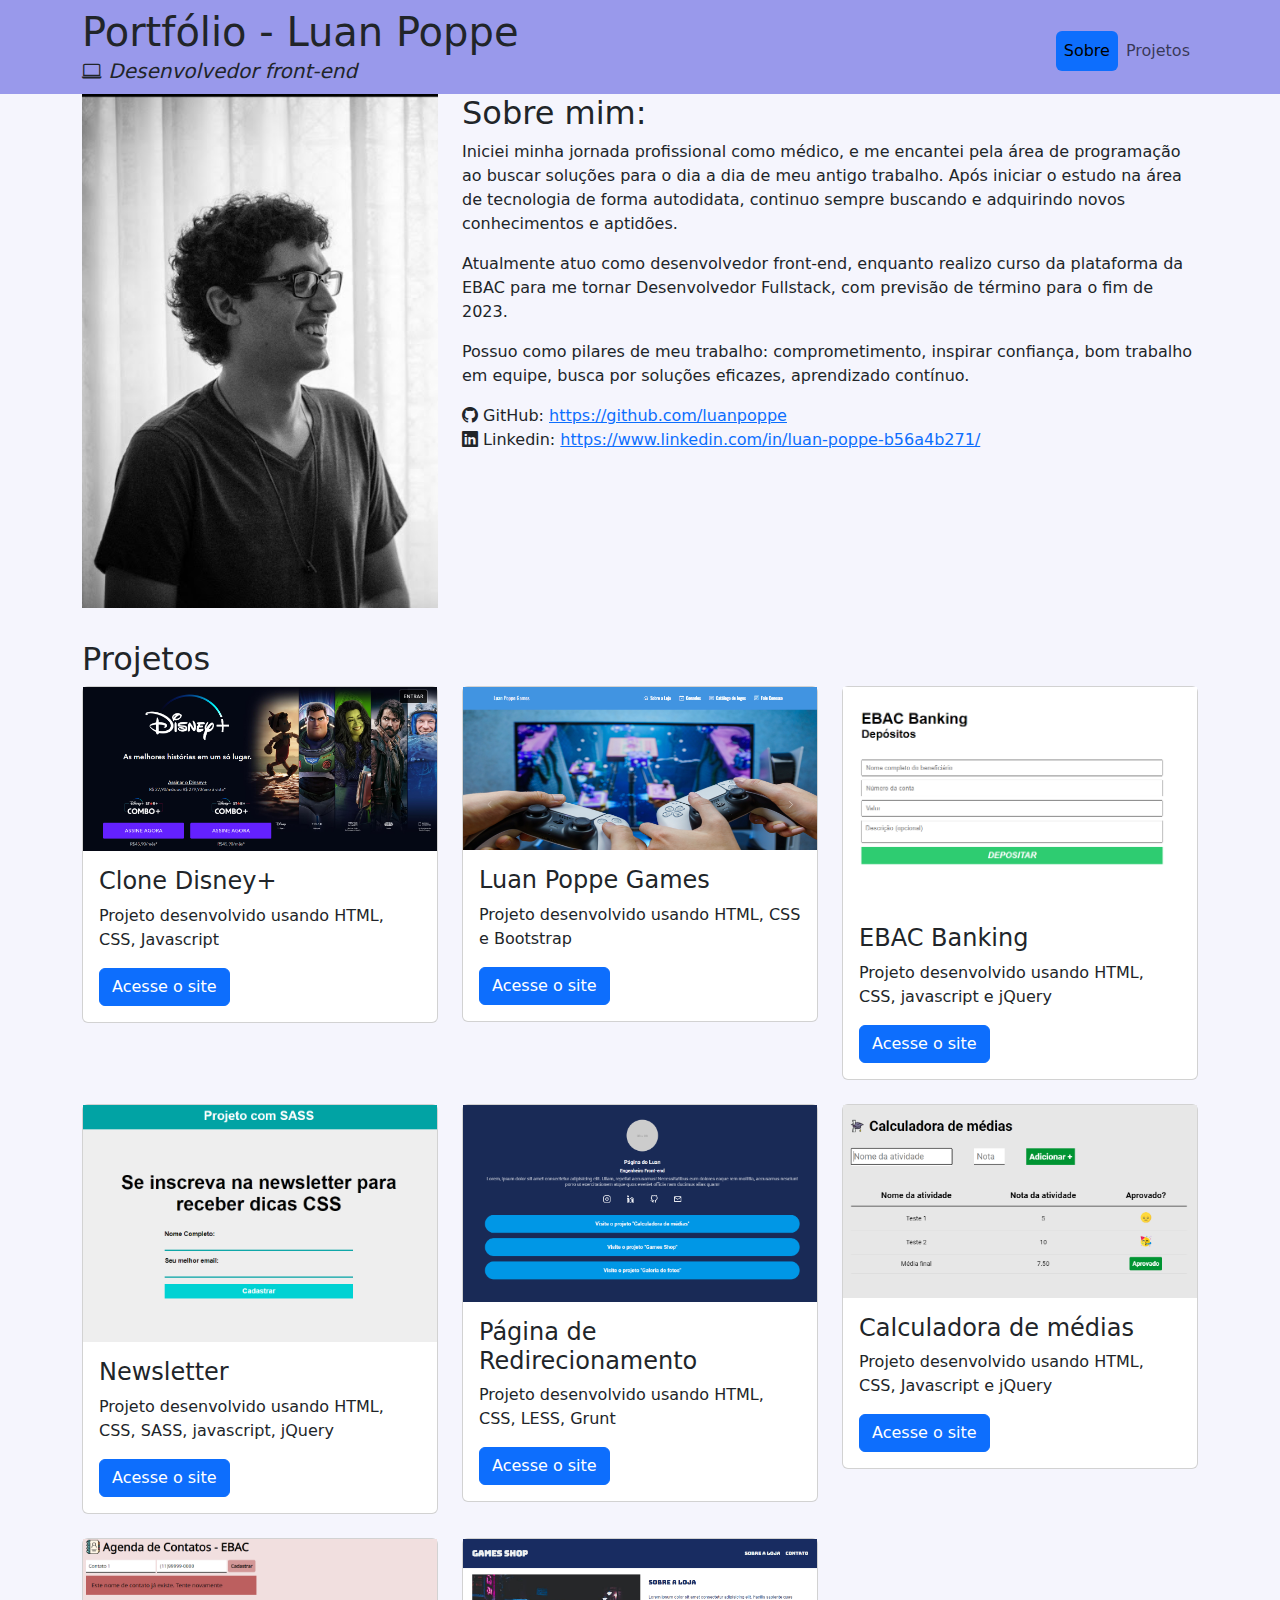
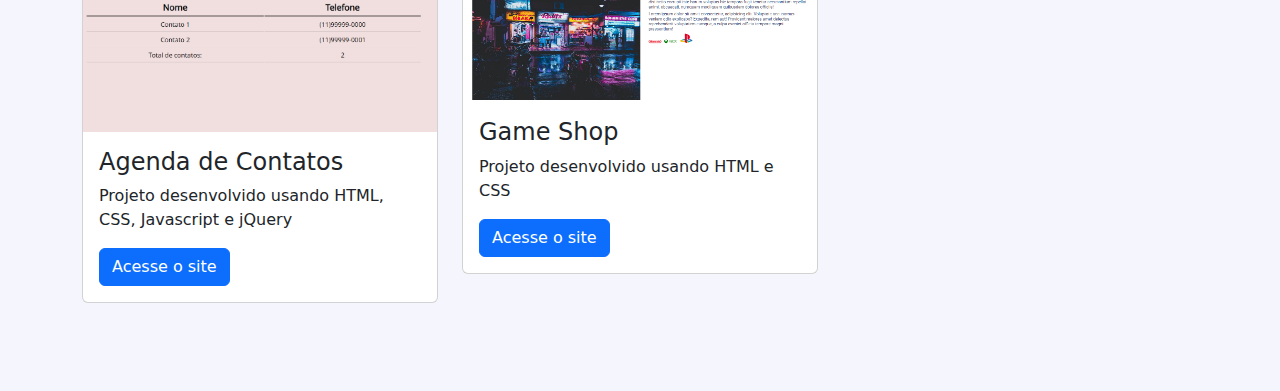
<file: Portfólio_LuanPoppe/index.html>
<!DOCTYPE html>
<html lang="pt-br">

<head>
    <meta charset="UTF-8">
    <meta http-equiv="X-UA-Compatible" content="IE=edge">
    <meta name="viewport" content="width=device-width, initial-scale=1.0">
    <title>Portfólio - Luan Poppe</title>
    <link rel="stylesheet" href="https://cdn.jsdelivr.net/npm/bootstrap@5.3.0-alpha3/dist/css/bootstrap.min.css">
    <link rel="stylesheet" href="https://cdn.jsdelivr.net/npm/bootstrap-icons@1.10.5/font/bootstrap-icons.css">
    <link rel="stylesheet" href="main.css">
</head>

<body>
    <header id="cabecalho" class="sticky-top"> <!-- Cabeçalho --> 
        <div class="navbar navbar-expand-lg pb-0">
            <div class="container">
                <div class="d-block">
                    <h1>Portfólio - Luan Poppe</h1>
                    <p class="fw-medium fst-italic fs-5">
                        <i class="bi bi-laptop"></i>
                        Desenvolvedor front-end
                    </p>
                </div>
                <button type="button" class="navbar-toggler" data-bs-toggle="collapse" data-bs-target="#menu">
                    <span class="navbar-toggler-icon"></span>
                </button>
                <nav class="collapse navbar-collapse justify-content-end" id="menu">
                    <ul class="nav navbar-nav nav-pills">
                        <li class="nav-item">
                            <a class="nav-link active" href="#sobre">Sobre</a>
                        </li>
                        <li class="nav-item">
                            <a class="nav-link active" href="#projetos">Projetos</a>
                        </li>
                    </ul>
                </nav>
            </div>
        </div>
    </header>

    <div data-bs-spy="scroll" data-bs-target="#cabecalho" class="container">
        <section id="sobre" class="row"> <!-- Seção Sobre Mim -->
            <img id="foto_Luan" class="col col-4" src="./_images/Screenshot_20190806-165445_Photos.jpg" alt="Foto Luan">
            <div class="col col-8"> 
                <h2>Sobre mim: </h2>
                <p>
                    Iniciei minha jornada profissional como médico, e me encantei pela área de programação ao buscar soluções para o dia
                    a dia de meu antigo trabalho. Após iniciar o estudo na área de tecnologia de forma autodidata, continuo sempre
                    buscando e adquirindo novos conhecimentos e aptidões.
                </p>
                <p>
                    Atualmente atuo como desenvolvedor front-end, enquanto realizo curso da plataforma da EBAC para me tornar
                    Desenvolvedor Fullstack, com previsão de término para o fim de 2023.
                </p>
                <p>
                    Possuo como pilares de meu trabalho: comprometimento, inspirar confiança, bom trabalho em equipe, busca por soluções
                    eficazes, aprendizado contínuo.
                </p>
                <p>
                    <i class="bi bi-github"></i>
                    GitHub: <a target="_blank" href="https://github.com/luanpoppe">https://github.com/luanpoppe</a>
                    <br>
                    <i class="bi bi-linkedin"></i>
                    Linkedin: <a target="_blank" href="https://www.linkedin.com/in/luan-poppe-b56a4b271/">https://www.linkedin.com/in/luan-poppe-b56a4b271/</a>
                </p>
            </div>
        </section>
        
        <section id="projetos" class="row"> <!--Seção de Cards--> 
            <div class="container">
                <h2>Projetos</h2>
                <div class="row"> 
                    <div class="col-lg-4 col-sm-6 col-md-6"> <!--Card inteiro--> 
                        <div class="card">
                            <a href="https://clone-disney-plus-iota.vercel.app/" target="_blank">
                                <img src="./_images/Disney_Plus_Clone.png" alt="" class="w-100">
                            </a>
                            <div class="card-body">
                                <h4 class="card-title">Clone Disney+</h4>
                                <!-- <h5 class="card-subtitle">Subtítulo do card</h5> -->
                                <p class="card-text">
                                    Projeto desenvolvido usando HTML, CSS, Javascript
                                </p>
                                <a href="https://clone-disney-plus-iota.vercel.app/" target="_blank" class="btn btn-primary">Acesse o site</a>
                            </div>
                        </div>
                    </div>
                    <div class="col-lg-4 col-sm-6 col-md-6"> <!--Card inteiro--> 
                        <div class="card">
                            <a href="./Luan Poppe Games/index.html" target="_blank">
                                <img src="./_images/Loja Games.png" alt="" class="w-100">
                            </a>
                            <div class="card-body">
                                <h4 class="card-title">Luan Poppe Games</h4>
                                <!-- <h5 class="card-subtitle">Subtítulo do card</h5> -->
                                <p class="card-text">
                                    Projeto desenvolvido usando HTML, CSS e Bootstrap
                                </p>
                                <a href="./Luan Poppe Games/index.html" target="_blank" class="btn btn-primary">Acesse o site</a>
                            </div>
                        </div>
                    </div>
                    <div class="col-lg-4 col-sm-6 col-md-6"> <!--Card inteiro--> 
                        <div class="card">
                            <a href="./EBAC Banking/index.html" target="_blank">
                                <img src="./_images/EBAC Banking.png" alt="" class="w-100">
                            </a>
                            <div class="card-body">
                                <h4 class="card-title">EBAC Banking</h4>
                                <!-- <h5 class="card-subtitle">Subtítulo do card</h5> -->
                                <p class="card-text">
                                    Projeto desenvolvido usando HTML, CSS, javascript e jQuery
                                </p>
                                <a href="./EBAC Banking/index.html" target="_blank" class="btn btn-primary">Acesse o site</a>
                            </div>
                        </div>
                    </div>
                    <div class="col-lg-4 col-sm-6 col-md-6"> <!--Card inteiro--> 
                        <div class="card">
                            <a href="./Newsletter/index.html" target="_blank">
                                <img src="./_images/Newsletter.png" alt="" class="w-100">
                            </a>
                            <div class="card-body">
                                <h4 class="card-title">Newsletter</h4>
                                <!-- <h5 class="card-subtitle">Subtítulo do card</h5> -->
                                <p class="card-text">
                                    Projeto desenvolvido usando HTML, CSS, SASS, javascript, jQuery
                                </p>
                                <a href="./Newsletter/index.html" target="_blank" class="btn btn-primary">Acesse o site</a>
                            </div>
                        </div>
                    </div>
                    <div class="col-lg-4 col-sm-6 col-md-6"> <!--Card inteiro--> 
                        <div class="card">
                            <a href="./Página Redirecionamento/index.html" target="_blank">
                                <img src="./_images/Página Redirecionamento.png" alt="" class="w-100">
                            </a>
                            <div class="card-body">
                                <h4 class="card-title">Página de Redirecionamento</h4>
                                <!-- <h5 class="card-subtitle">Subtítulo do card</h5> -->
                                <p class="card-text">
                                    Projeto desenvolvido usando HTML, CSS, LESS, Grunt
                                </p>
                                <a href="Página Redirecionamento/index.htmltarget="_blank" class="btn btn-primary">Acesse o site</a>
                            </div>
                        </div>
                    </div>
                    <div class="col-lg-4 col-sm-6 col-md-6"> <!--Card inteiro--> 
                        <div class="card">
                            <a href="./Calculadora de Médias/index.html" target="_blank">
                                <img src="./_images/Calculadora de médias.png" alt="" class="w-100">
                            </a>
                            <div class="card-body">
                                <h4 class="card-title">Calculadora de médias</h4>
                                <!-- <h5 class="card-subtitle">Subtítulo do card</h5> -->
                                <p class="card-text">
                                    Projeto desenvolvido usando HTML, CSS, Javascript e jQuery
                                </p>
                                <a href="./Calculadora de Médias/index.html" target="_blank" class="btn btn-primary">Acesse o site</a>
                            </div>
                        </div>
                    </div>
                    <div class="col-lg-4 col-sm-6 col-md-6"> <!--Card inteiro--> 
                        <div class="card">
                            <a href="./Agenda de Contatos/index.html" target="_blank">
                                <img src="./_images/Agenda de Contatos.png" alt="" class="w-100">
                            </a>
                            <div class="card-body">
                                <h4 class="card-title">Agenda de Contatos</h4>
                                <!-- <h5 class="card-subtitle">Subtítulo do card</h5> -->
                                <p class="card-text">
                                    Projeto desenvolvido usando HTML, CSS, Javascript e jQuery
                                </p>
                                <a href="./Agenda de Contatos/index.html" target="_blank" class="btn btn-primary">Acesse o site</a>
                            </div>
                        </div>
                    </div>
                    <div class="col-lg-4 col-sm-6 col-md-6"> <!--Card inteiro--> 
                        <div class="card">
                            <a href="./Game Shop/index.html" target="_blank">
                                <img src="./_images/Game Shop.png" alt="" class="w-100">
                            </a>
                            <div class="card-body">
                                <h4 class="card-title">Game Shop</h4>
                                <!-- <h5 class="card-subtitle">Subtítulo do card</h5> -->
                                <p class="card-text">
                                    Projeto desenvolvido usando HTML e CSS
                                </p>
                                <a href="./Game Shop/index.html" target="_blank" class="btn btn-primary">Acesse o site</a>
                            </div>
                        </div>
                    </div> 
                </div>
            </div>
        </section>
    </div>

    <script src="https://cdn.jsdelivr.net/npm/bootstrap@5.3.0-alpha3/dist/js/bootstrap.bundle.min.js"></script>
</body>

</html>
</file>
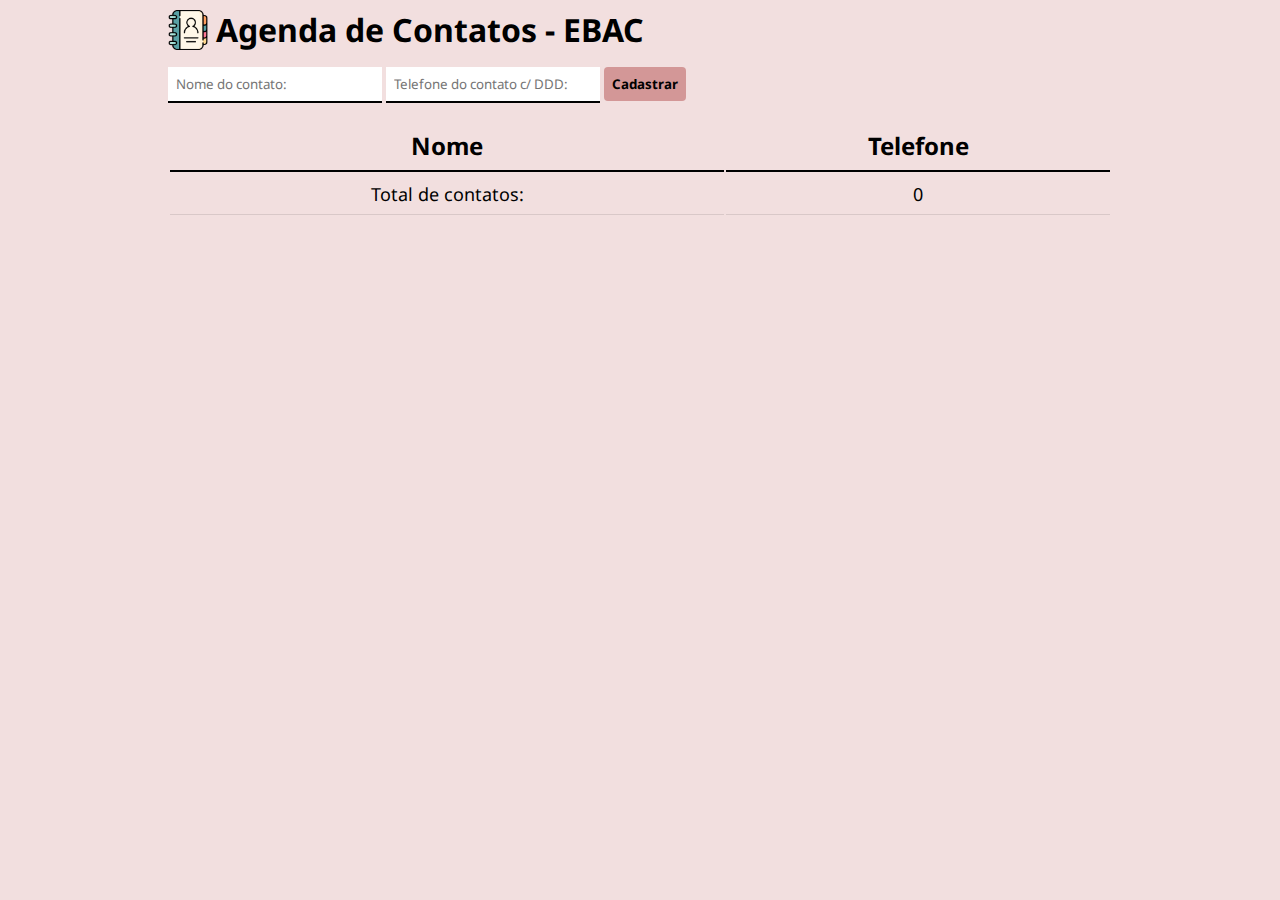
<file: Portfólio_LuanPoppe/Agenda de Contatos/index.html>
<!DOCTYPE html>
<html lang="pt-br">
<head>
    <meta charset="UTF-8">
    <meta http-equiv="X-UA-Compatible" content="IE=edge">
    <meta name="viewport" content="width=device-width, initial-scale=1.0">
    <title>Agenda de Contatos - EBAC</title>
    <link rel="stylesheet" href="./main.css">
    <link rel="preconnect" href="https://fonts.googleapis.com">
    <link rel="preconnect" href="https://fonts.gstatic.com" crossorigin>
    <link href="https://fonts.googleapis.com/css2?family=Bungee&family=Noto+Sans&family=Roboto&display=swap" rel="stylesheet">
</head>
<body>
    <div class="container">
        <header id="header">
            <img src="./images/Logo_Contatos.png" alt="Logo com imagem de uma agenda de contatos">
            <h1>Agenda de Contatos - EBAC</h1>
        </header>
        <form id="form">
            <input required type="text" placeholder="Nome do contato:">
            <input required type="tel" placeholder="Telefone do contato c/ DDD:">
            <button type="submit">Cadastrar</button>
        </form>
        <p id="mensagem_erro"></p>
        <div class="tabela">
            <table id="table">
                <thead>
                    <tr>
                        <th>Nome</th>
                        <th>Telefone</th>
                    </tr>
                </thead>
                <tbody>
                </tbody>
                <tfoot>
                    <tr>
                        <td>Total de contatos:</td>
                        <td id="numero_total_contatos"></td>
                    </tr>
                </tfoot>
            </table>
        </div>
    </div>
    <script src="main.js"></script>
</body>
</html>
</file>
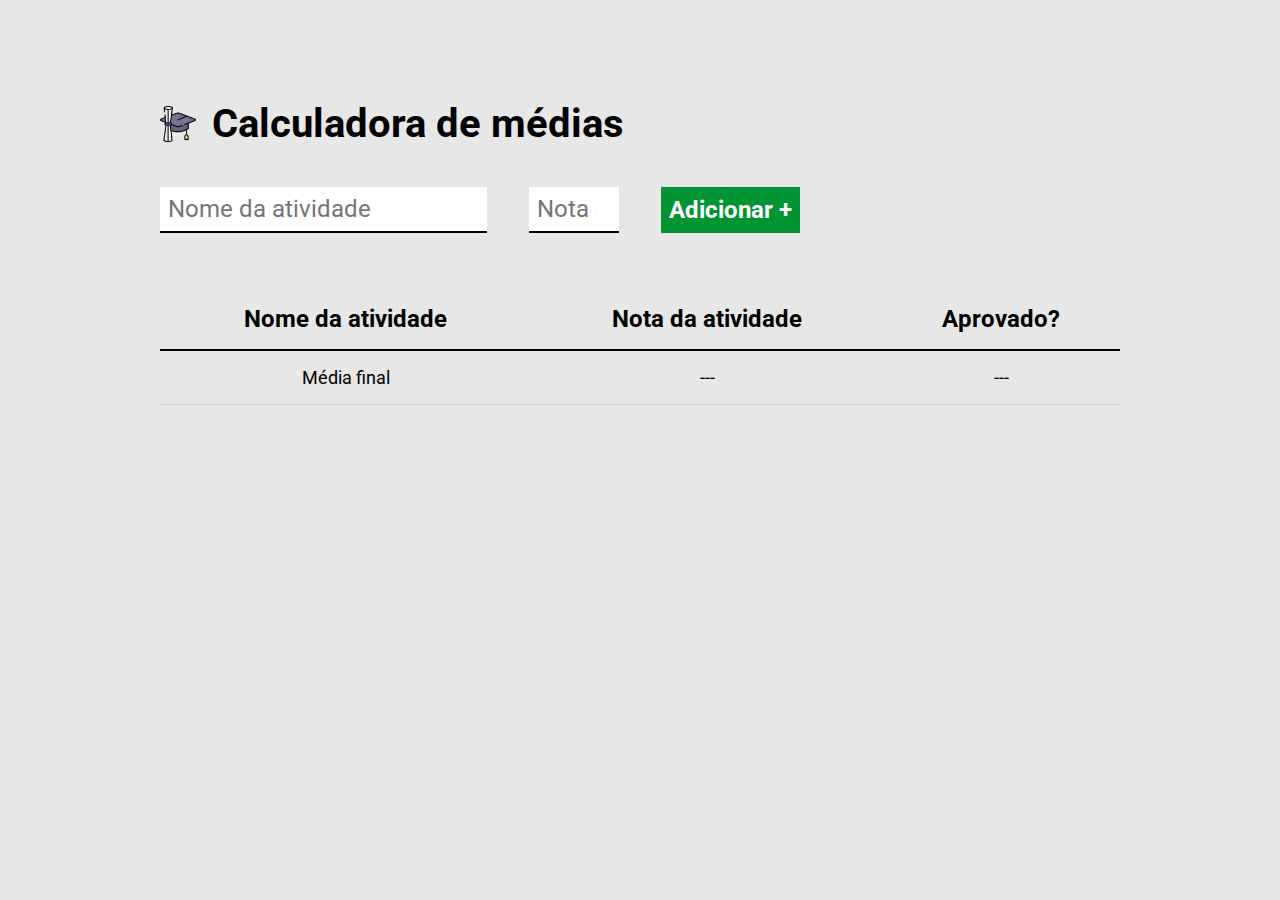
<file: Portfólio_LuanPoppe/Calculadora de Médias/index.html>
<!DOCTYPE html>
<html lang="pt-br">
<head>
    <meta charset="UTF-8">
    <meta http-equiv="X-UA-Compatible" content="IE=edge">
    <meta name="viewport" content="width=device-width, initial-scale=1.0">
    <title>Calculadora de médias</title>
    <link rel="preconnect" href="https://fonts.googleapis.com">
    <link rel="preconnect" href="https://fonts.gstatic.com" crossorigin>
    <link href="https://fonts.googleapis.com/css2?family=Roboto:wght@400;700&display=swap" rel="stylesheet">
    <link rel="stylesheet" href="./main.css">
</head>
<body>
    <div class="container">
        <header>
            <img src="./images/logo.png" alt="Capelo e Diploma">
            <h1>Calculadora de médias</h1>
        </header>
        <form id="form_atividade">
            <input type="text" id="nome_atividade"required placeholder="Nome da atividade">
            <input type="number" id="nota_atividade" required placeholder="Nota da atividade" min="0" max="10">
            <button type="submit">Adicionar +</button>
        </form>
        <table cellspacing="0">
            <thead>
                <tr>
                    <th>Nome da atividade</th>
                    <th>Nota da atividade</th>
                    <th>Aprovado?</th>
                </tr>
            </thead>
            <tbody>
            </tbody>
            <tfoot>
                <tr>
                    <td>Média final</td>
                    <td id="media_final_valor">---</td>
                    <td id="media_final_resultado">---</td>
                </tr>
            </tfoot>
        </table>
    </div>
    <script src="./main.js"></script>
</body>
</html>
</file>
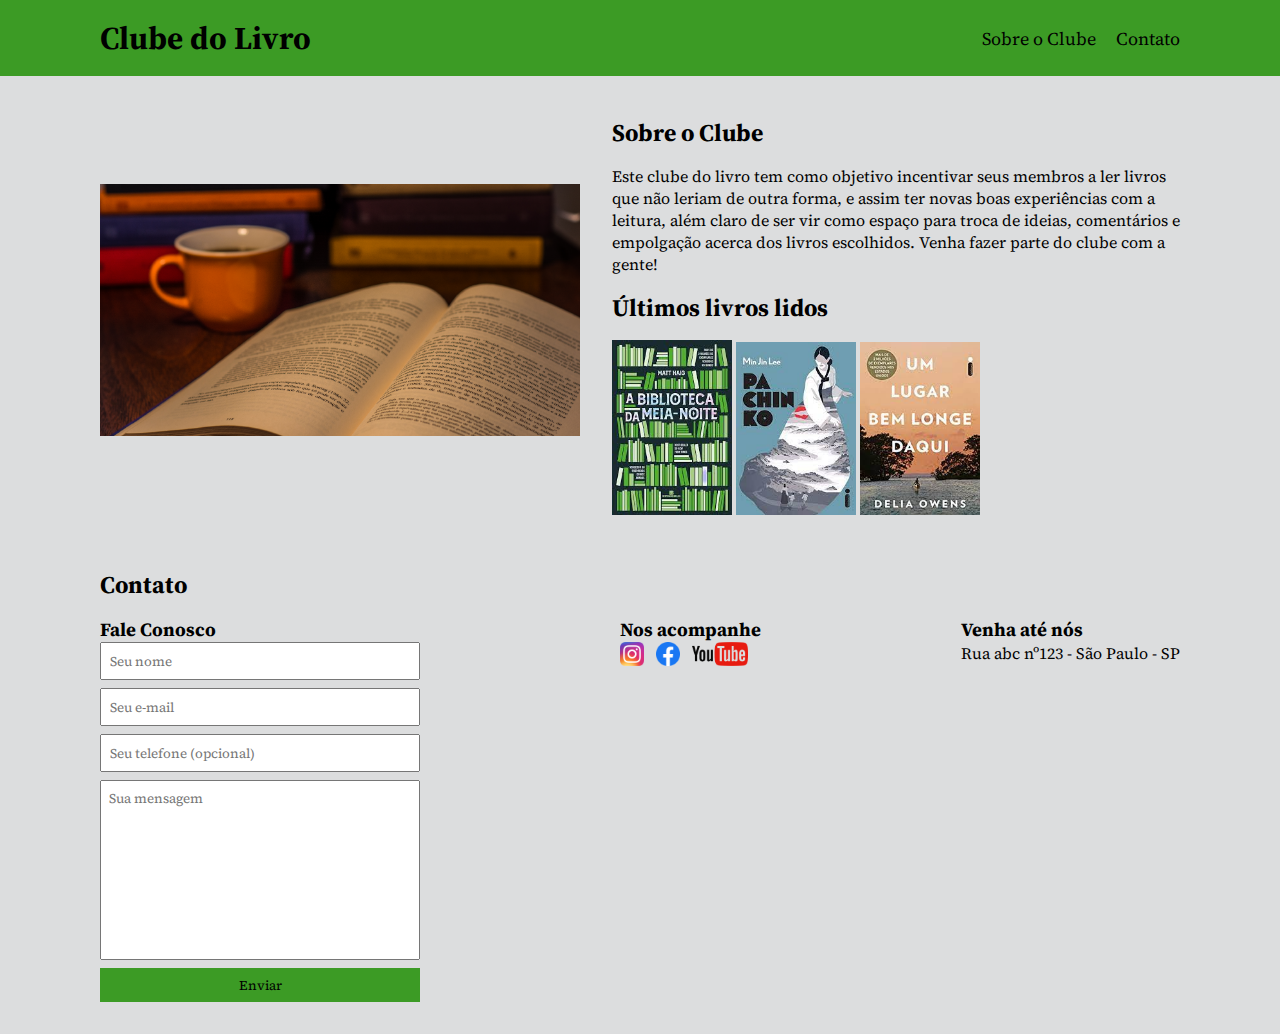
<file: Portfólio_LuanPoppe/Clube do Livro/index.html>
<!DOCTYPE html>
<html lang="pt-br">
<head>
    <meta charset="UTF-8">
    <meta http-equiv="X-UA-Compatible" content="IE=edge">
    <meta name="viewport" content="width=device-width, initial-scale=1.0">
    <title>Clube do Livro</title>
    <link rel="stylesheet" href="./main.css">
    <link rel="preconnect" href="https://fonts.googleapis.com">
    <link rel="preconnect" href="https://fonts.gstatic.com" crossorigin>
    <link href="https://fonts.googleapis.com/css2?family=Source+Serif+Pro:wght@300&display=swap" rel="stylesheet">
</head>
<body>
    <header>
        <div class="container">
            <h1>Clube do Livro</h1>
            <nav>
                <ul>
                    <li>
                        <a href="#about">Sobre o Clube</a>
                    </li>
                    <li>
                        <a href="#contact">Contato</a>
                    </li>
                </ul>
            </nav>
        </div>
    </header>
    
    <section id="about">
        <div class="container">
            <img class="livros_início" src="./Imagens/Livros_01.png" alt="Foto com Livros">
            <div>
                <h2>Sobre o Clube</h2>
                <p>
                    Este clube do livro tem como objetivo incentivar
                    seus membros a ler livros que não leriam de outra forma, 
                    e assim ter novas boas experiências com a leitura, 
                    além claro de ser vir como espaço para troca de ideias, 
                    comentários e empolgação acerca dos livros escolhidos.
                    Venha fazer parte do clube com a gente!
                </p>
                <h2>Últimos livros lidos</h2>
                <div class="img_livros">
                    <img src="./Imagens/Biblioteca da Meia-Noite.jpg" alt="Capa livro 1">
                    <img src="./Imagens/Pachinko.jpg" alt="Capa livro 2">
                    <img src="./Imagens/Um lugar bem longe daqui.jpg" alt="Capa livro 3">
                </div>
            </div>
        </div>
    </section>
    
    <section id="contact">
        <div class="container">
            <h2>Contato</h2>
            <div class="contact_methods">
                <div>
                    <h3>Fale Conosco</h3>
                    <form>
                        <input type="text" placeholder="Seu nome" required>
                        <input type="email" placeholder="Seu e-mail" required>
                        <input type="tel" placeholder="Seu telefone (opcional)">
                        <textarea placeholder="Sua mensagem" required></textarea>
                        <button type="submit">Enviar</button>
                    </form>
                </div>
    
                <div>
                    <h3>Nos acompanhe</h3>
                    <ul class="social_links">
                        <li>
                            <a href="#" title="Siga-nos no Instagram">
                                <img src="./Imagens/instagram.png" alt="Logo do Instagram">
                            </a>
                        </li>
                        <li>
                            <a href="#" title="Siga-nos no Facebook">
                                <img src="./Imagens/facebook.png" alt="Logo do Facebook">
                            </a>
                        </li>
                        <li>
                            <a href="#" title="Visite nosso canal no youtube">
                                <img src="./Imagens/youtube.png" alt="Logo do Youtube">
                            </a>
                        </li>
                    </ul>
                </div>
    
                <div>
                    <h3>Venha até nós</h3>
                    <p>
                        Rua abc nº123 - São Paulo - SP
                    </p>
                </div>
            </div>
        </div>
    </section>
</body>
</html>
</file>
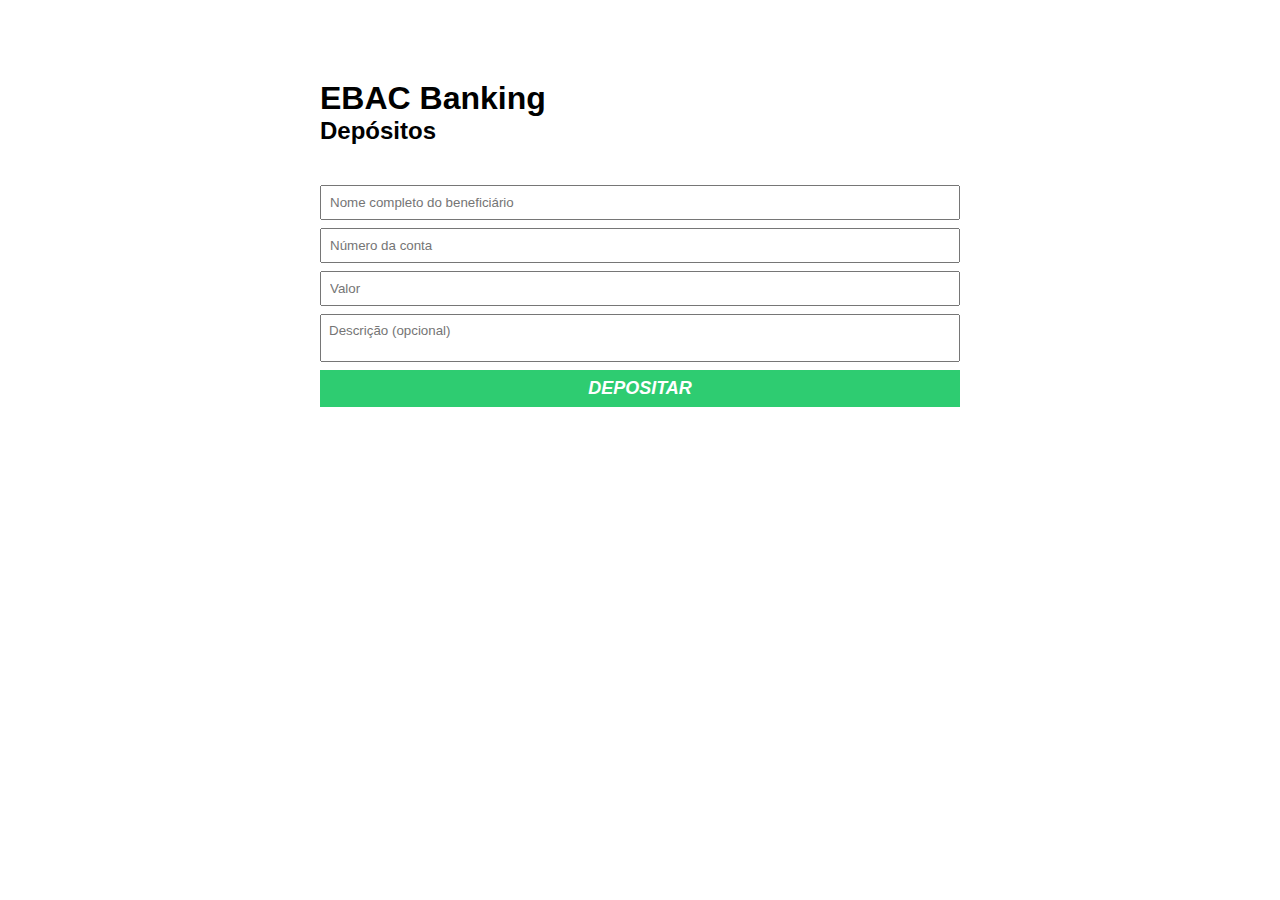
<file: Portfólio_LuanPoppe/EBAC Banking/index.html>
<!DOCTYPE html>
<html lang="pt-BR">
<head>
    <meta charset="UTF-8">
    <meta http-equiv="X-UA-Compatible" content="IE=edge">
    <meta name="viewport" content="width=device-width, initial-scale=1.0">
    <title>HTML com JS</title>
    <link rel="stylesheet" href="./main.css" />
</head>
<body>
    <div class="container">
        <h1>EBAC Banking</h1>
        <h2>Depósitos</h2>
        <form id="form_deposito">
            <input type="text" id="nome_beneficiário" required placeholder="Nome completo do beneficiário" />
            <p class="error_message">O nome precisa estar completo</p>
            <input type="number" id="numero_conta" required placeholder="Número da conta" />
            <input type="number" id="valor_deposito" required placeholder="Valor" />
            <textarea placeholder="Descrição (opcional)" id="descriçao"></textarea>
            <button id="btn_depositar" type="submit">Depositar</button>
        </form>
        <p class="mensagem_sucesso">
            
        </p>
    </div>
    <script src="main.js"></script>
</body>
</html>
</file>
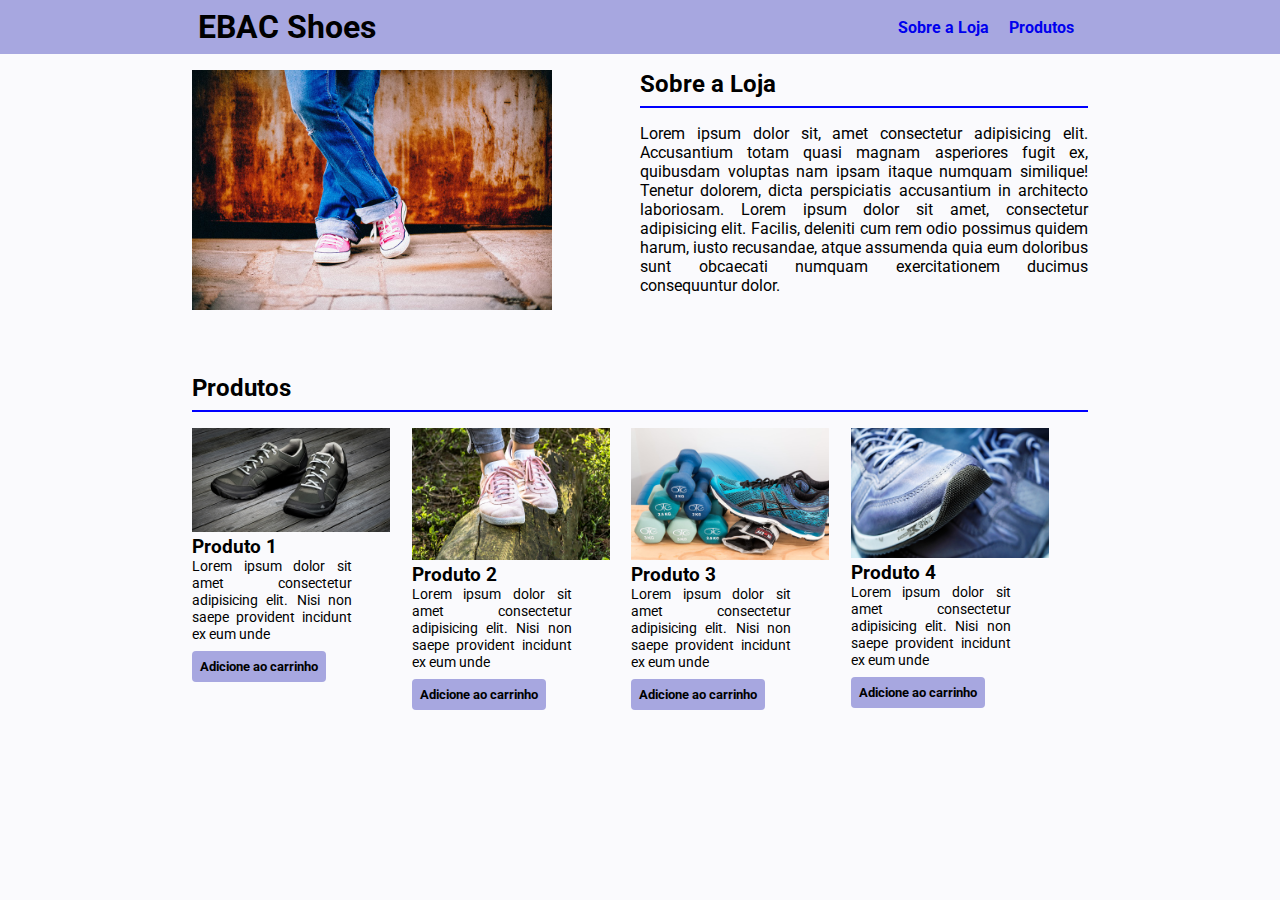
<file: Portfólio_LuanPoppe/Ebac Shoes/index.html>
<!DOCTYPE html>
<html lang="pt-br">
<head>
    <meta charset="UTF-8">
    <meta http-equiv="X-UA-Compatible" content="IE=edge">
    <meta name="viewport" content="width=device-width, initial-scale=1.0">
    <title>EBAC Shoes</title>
    <link rel="preconnect" href="https://fonts.googleapis.com">
    <link rel="preconnect" href="https://fonts.gstatic.com" crossorigin>
    <link href="https://fonts.googleapis.com/css2?family=Roboto:wght@400;700&display=swap" rel="stylesheet">
    <link rel="stylesheet" href="main.css">
</head>
<body>
    <header>
        <div class="conteudo_header">
            <h1>EBAC Shoes</h1>
            <div class="menu">
                <a href="#sobre_a_loja">Sobre a Loja</a>
                <a href="#produtos">Produtos</a>
            </div>
        </div>
    </header>
    <div id="sobre_a_loja">
        <img src="./images/Sobre_a_loja.jpg" alt="Logo da loja">
        <div class="texto_sobre_a_loja">
            <h2>Sobre a Loja</h2>
            <p>
                Lorem ipsum dolor sit, amet consectetur adipisicing elit. Accusantium totam quasi magnam asperiores fugit ex, quibusdam voluptas nam ipsam itaque numquam similique! Tenetur dolorem, dicta perspiciatis accusantium in architecto laboriosam.
                Lorem ipsum dolor sit amet, consectetur adipisicing elit. Facilis, deleniti cum rem odio possimus quidem harum, iusto recusandae, atque assumenda quia eum doloribus sunt obcaecati numquam exercitationem ducimus consequuntur dolor.
            </p>
        </div>
    </div>
    <div id="produtos">
        <h2>Produtos</h2>
        <div class="todos_produtos">
            <article class="classe_produtos">
                <img src="./images/Produto_1.jpg" alt="Produto 1">
                <h3>Produto 1</h3>
                <p>Lorem ipsum dolor sit amet consectetur adipisicing elit. Nisi non saepe provident incidunt ex eum unde</p>
                <button>Adicione ao carrinho</button>
            </article>
            <article class="classe_produtos">
                <img src="./images/Produto_2.jpg" alt="Produto 2">
                <h3>Produto 2</h3>
                <p>Lorem ipsum dolor sit amet consectetur adipisicing elit. Nisi non saepe provident incidunt ex eum unde</p>
                <button>Adicione ao carrinho</button>
            </article>
            <article class="classe_produtos">
                <img src="./images/Produto_3.jpg" alt="Produto 3">
                <h3>Produto 3</h3>
                <p>Lorem ipsum dolor sit amet consectetur adipisicing elit. Nisi non saepe provident incidunt ex eum unde</p>
                <button>Adicione ao carrinho</button>
            </article>
            <article class="classe_produtos">
                <img src="./images/Produto_4.jpg" alt="Produto 4">
                <h3>Produto 4</h3>
                <p>Lorem ipsum dolor sit amet consectetur adipisicing elit. Nisi non saepe provident incidunt ex eum unde</p>
                <button>Adicione ao carrinho</button>
            </article>
        </div>
    </div>
</body>
</html>
</file>
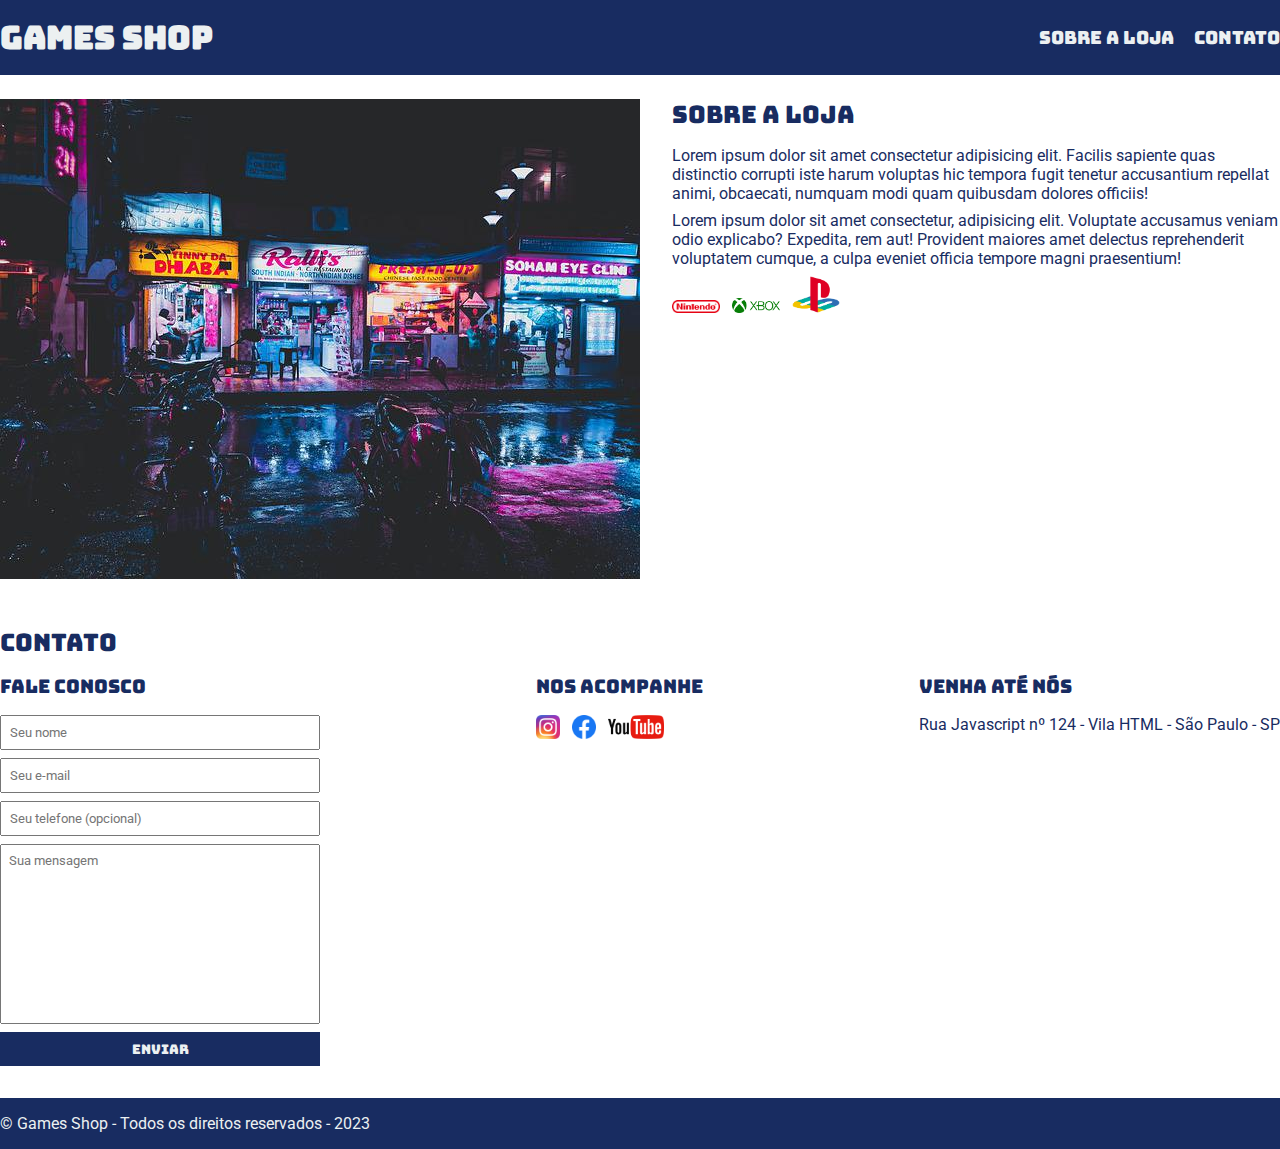
<file: Portfólio_LuanPoppe/Game Shop/index.html>
<!DOCTYPE html>
<html lang="pt-br">
<head>
    <meta charset="UTF-8">
    <meta http-equiv="X-UA-Compatible" content="IE=edge">
    <meta name="viewport" content="width=device-width, initial-scale=1.0">
    <title>Document</title>
    <link rel="stylesheet" href="./main.css">
    <link rel="preconnect" href="https://fonts.googleapis.com">
    <link rel="preconnect" href="https://fonts.gstatic.com" crossorigin>
    <link href="https://fonts.googleapis.com/css2?family=Bungee&family=Roboto&display=swap" rel="stylesheet">
</head>
<body>
    <header>
        <div class="container">
            <h1>Games Shop</h1>
            <nav>
                <ul>
                    <li>
                        <a href="#about">Sobre a Loja</a>
                    </li>
                    <li>
                        <a href="#contact">Contato</a>
                    </li>
                </ul>
            </nav>
        </div>
    </header>
    <section>
        <div class="container" id="about">
            <img class="store_front" src="./images/loja.jpg" alt="Fachada da loja Games Shop">
            <div>
                <h2>Sobre a Loja</h2>
                <p>Lorem ipsum dolor sit amet consectetur adipisicing elit. Facilis sapiente quas distinctio corrupti iste harum voluptas hic tempora fugit tenetur accusantium repellat animi, obcaecati, numquam modi quam quibusdam dolores officiis!</p>
                <p>Lorem ipsum dolor sit amet consectetur, adipisicing elit. Voluptate accusamus veniam odio explicabo? Expedita, rem aut! Provident maiores amet delectus reprehenderit voluptatem cumque, a culpa eveniet officia tempore magni praesentium!</p>
                <ul class="brands_list">
                    <li><img src="./images/nintendo.png" alt="Nintendo"></li>
                    <li><img src="./images/xbox.png" alt="Xbox"></li>
                    <li><img src="./images/playstation.png" alt="Playstation"></li>
                </ul>
            </div>
        </div>
    </section>
    <section id="contact">
        <div class="container">
            <h2>Contato</h2>
            <div class="contact_methods">
                <div>
                    <h3>Fale Conosco</h3>
                    <form>
                        <input type="text" placeholder="Seu nome" required>
                        <input type="email" placeholder="Seu e-mail" required>
                        <input type="tel" placeholder="Seu telefone (opcional)">
                        <textarea placeholder="Sua mensagem" required></textarea>
                        <button type="submit">Enviar</button>
                    </form>
                </div>
                <div>
                    <h3>Nos acompanhe</h3>
                    <ul class="social_links">
                        <li>
                            <a href="#" title="Siga-nos no Instagram">
                                <img src="./images/instagram.png" alt="Logo do Instagram">
                            </a>
                        </li>
                        <li>
                            <a href="#" title="Siga-nos no Facebook">
                                <img src="./images/facebook.png" alt="Logo do Facebook">
                            </a>
                        </li>
                        <li>
                            <a href="#" title="Visite nosso canal no youtube">
                                <img src="./images/youtube.png" alt="Logo do Youtube">
                            </a>
                        </li>
                    </ul>
                </div>
                <div>
                    <h3>Venha até nós</h3>
                    <p>
                        Rua Javascript nº 124 - Vila HTML - São Paulo - SP
                    </p>
                </div>
            </div>
        </div>
    </section>
    <footer>
        <div class="container">
            <p>
                &copy; Games Shop - Todos os direitos reservados - 2023
            </p>
        </div>
    </footer>
</body>
</html>
</file>
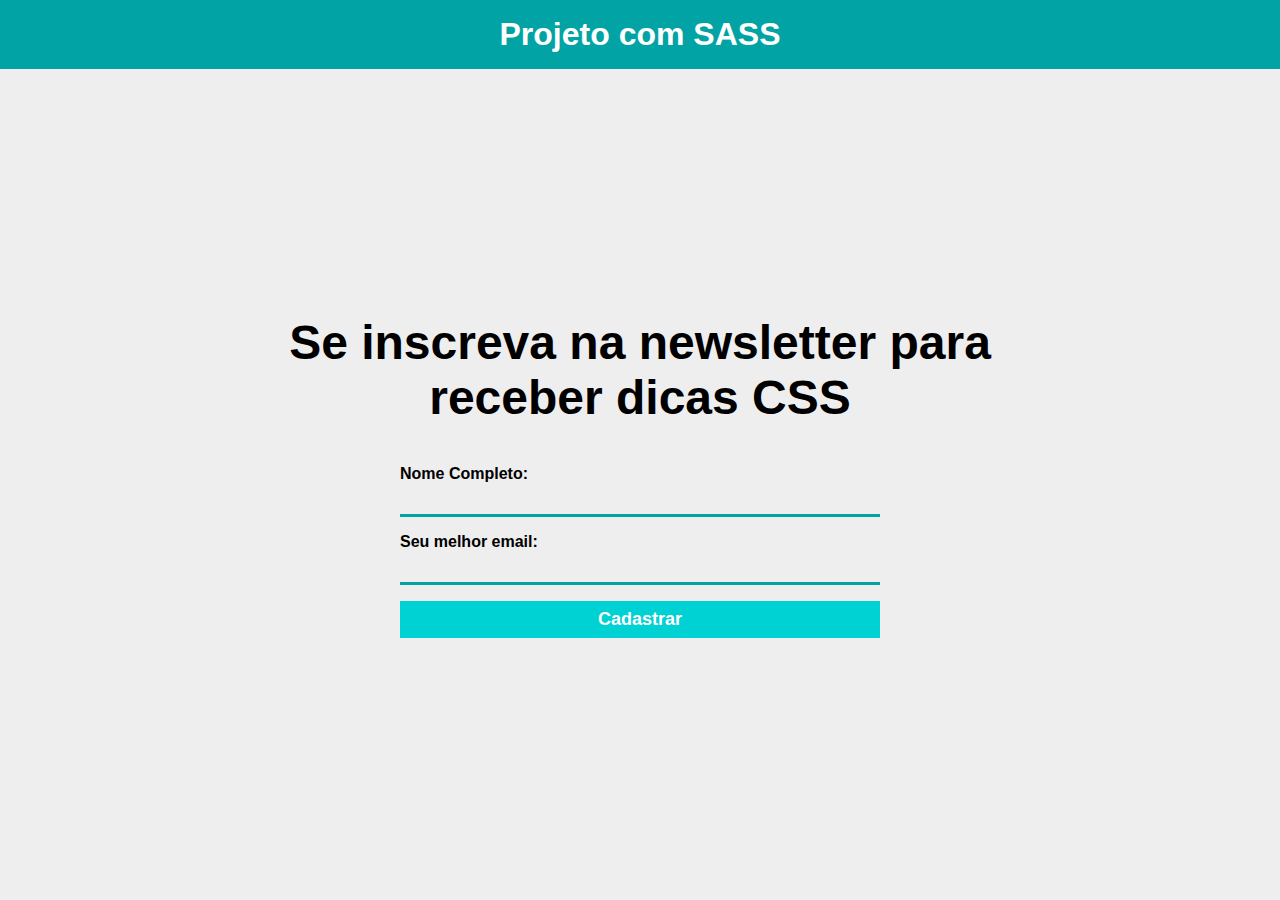
<file: Portfólio_LuanPoppe/Newsletter/index.html>
<!DOCTYPE html>
<html lang="pt-br">
<head>
    <meta charset="UTF-8">
    <meta http-equiv="X-UA-Compatible" content="IE=edge">
    <meta name="viewport" content="width=device-width, initial-scale=1.0">
    <title>Projeto com SASS</title>
    <link rel="stylesheet" href="build/main.css">
    <link rel="preconnect" href="https://fonts.googleapis.com">
    <link rel="preconnect" href="https://fonts.gstatic.com" crossorigin>
    <link href="https://fonts.googleapis.com/css2?family=Roboto:wght@400;700&display=swap" rel="stylesheet">
</head>
<body>
    <header>
        <div class="container">
            <h1>Projeto com SASS</h1>
        </div>
    </header>
    <div class="form-container">
        <h2>Se inscreva na newsletter para receber dicas CSS</h2>
        <form>
            <label for="nome-completo">Nome Completo:</label>
            <input type="text" id="nome-completo">
            <label for="email">Seu melhor email:</label>
            <input type="email" id="email">
            <button type="submit">Cadastrar</button>
        </form>
    </div>
</body>
</html>
</file>
<file: Portfólio_LuanPoppe/main.css>
body{
    background-color: rgba(153, 153, 235, 0.1);
}

#cabecalho{
    background-color: rgb(153, 153, 235);
}

.row{
    margin-bottom: 32px;
}

#foto_Luan{
    min-width: 40vh;
}

#projetos .row > div{
    padding-bottom: 24px;
}

#cabecalho p{
    margin-top: 0;
    padding-top: 0;
    margin-bottom: 4px;
    padding-bottom: 4px;
}

#cabecalho h1{
    margin-bottom: 0;
    padding-bottom: 0;
}
</file>
<file: Portfólio_LuanPoppe/Agenda de Contatos/main.css>
* {
    margin: 0;
    padding: 0;
    box-sizing: border-box;
    font-family: 'Noto Sans', sans-serif;
}

body{
    background-color: rgba(165, 42, 42, 0.15);
}

.container{
    max-width: 960px;
    width: 100%;
    margin: 0 auto;
}

header, form, .tabela {
    padding: 8px;
}

header{
    display: flex;
    align-items: center;
}

header img{
    max-width: 48px;
    padding-right: 08px;
}

form input{
    border: none;
    border-bottom: 2px solid black;
    padding: 8px;
}

button{
    background-color: rgba(165, 42, 42, 0.4);
    font-weight: bold;
    border-radius: 4px;
    padding: 8px;
    border: none;
    cursor: pointer;
}

table{
    width: 100%;
}

table th{
    border-bottom: 2px solid #000;
    padding: 8px;
    font-size: 24px;
    font-weight: bold;
}

table td{
    padding: 8px;
    text-align: center;
    font-size: 18px;
    border-bottom: 1px solid rgba(0, 0, 0, 0.1);
}

#mensagem_erro{
    display: none;
    padding: 16px;
    background-color: rgba(165, 42, 42, 0.7);
    width: 50%;
    margin-left: 8px;
}
</file>
<file: Portfólio_LuanPoppe/Calculadora de Médias/main.css>
* {
    margin: 0px;
    padding: 0px;
    box-sizing: border-box;
    font-family: 'Roboto', sans-serif;
}

body{
    background-color: #e7e7e7;
    padding-top: 100px;
}

header{
    display: flex;
    align-items: center;
    margin-bottom: 40px;

}

header img{
    height:36px;
    margin-right: 16px;
}

header h1{
    font-size: 40px;
    font-weight: bold;
}

.container{
    max-width: 960px;
    width: 100%;
    margin: 0 auto;
}

form{
    display: flex;
    max-width: 640px;
    width: 100%;
    justify-content: space-between;
    margin-bottom: 56px;
}

form input{
    font-size: 24px;
    background-color: #fff;
    border: none;
    border-bottom: 2px solid #000;
    padding: 8px;
}

form button{
    background-color: #009432;
    color: #fff;
    font-size: 24px;
    font-weight: bold;
    border: none;
    cursor: pointer;
    padding: 8px;
}

table{
    width: 100%;
}

table th{
    border-bottom: 2px solid #000;
    padding: 16px;
    font-size: 24px;
    font-weight: bold;
}

table td{
    padding: 16px 0;
    text-align: center;
    font-size: 18px;
    border-bottom: 1px solid rgba(0, 0, 0, 0.1);
}

table td img{
    height: 30px;
}

.resultado{
    padding: 8px;
    font-weight: bold;
    color: #fff;
    background-color: #000;
    border-radius: 3px;
}

.aprovado{
    background-color: #009432;
}

.reprovado{
    background-color: red;
}
</file>
<file: Portfólio_LuanPoppe/Clube do Livro/main.css>
* {
    margin: 0;
    padding: 0;
    box-sizing: border-box;
    font-family: 'Source Serif Pro', serif;
}

header{
    padding: 16px 0;
    background: #3c9b25;
    color: rgb(0, 0, 0);
}

header nav li{
    display: inline;
    margin-left: 16px;
    font-size: 18px;
}

header nav li a{
    color: black;
    text-decoration: none;
}

.container,
section .container{
    max-width: 1080px;
    width: 100%;
    margin: 0 auto;
}

header .container,
#about .container{
    display: flex;
    align-items: center;
    justify-content: space-between;
}

body{
    background-color: rgba(17, 27, 36, 0.15);
}

section .container{
    align-items: flex-start;
}

section {
    padding: 24px 0;
}

section h2{
    margin-bottom: 16px;
}

.livros_início{
    margin-right: 32px;
    max-width: 480px;
}

#contact .container{
    display: block;
}

.contact_methods{
    display: flex;
    justify-content: space-between;
}

form input,
form textarea,
form button{
    display: block;
    width: 320px;
    margin-bottom: 8px;
    padding: 8px;
}

form textarea{
    resize: none;
    height: 180px;
}

form button{
    background-color: #3c9b25;
    color: black;
    border: none;
    cursor: pointer;
}

form button:hover{
    background-color: #6ad151;
}

input:focus, textarea:focus{
    outline-color: #3c9b25;
}

.social_links img{
    height: 24px;
}

.social_links li{
    display: inline;
    margin-right: 8px;
}

.social_links li a{
    text-decoration: none;
}

#about .livros_início{
    align-items: normal;
}

#about h2{
    margin-top: 16px;
}

.img_livros img{
    max-width: 120px;
}
</file>
<file: Portfólio_LuanPoppe/EBAC Banking/main.css>
* {
    margin: 0;
    padding: 0;
    box-sizing: border-box;
    font-family: sans-serif;
}

body {
}

.container {
    margin: 80px auto;
    max-width: 640px;
    width: 100%;
}

form {
    margin-top: 40px;
}

input, textarea, button {
    display: block;
    padding: 8px;
    margin-bottom: 8px;
    width: 100%;
    resize: none;
}

button {
    background-color: #2ecc71;
    border: none;
    text-transform: uppercase;
    color: #fff;
    font-weight: bold;
    font-size: 18px;
    font-style: italic;
    cursor: pointer;
}

button:hover {
    background-color: #27ae60;
}

.mensagem_sucesso{
    background-color: #27ae60;
    padding: 16px;
    color: #fff;
    display: none;
}

.error_message{
    font-size: 12px;
    padding: 8px;
    background-color: red;
    color:#fff;
    margin-bottom: 8px;
    display: none;
}

input.error{
    color: red;
    border-color: red;
    outline-color: red;
}
</file>
<file: Portfólio_LuanPoppe/Ebac Shoes/main.css>
* {
    padding: 0;
    margin: 0;
    box-sizing: border-box;
    font-family: 'Roboto', sans-serif;
}

body{
    background-color: rgba(24, 24, 173, 0.021);
}

header{
    width: 100%;
    background-color: rgba(24, 24, 173, 0.37);
    padding: 8px;
}

.conteudo_header{
    display: flex;
    justify-content: space-between;
    width: 70%;
    margin: auto 15%;
    align-items: center;
}

.menu a{
    text-decoration: none;
    padding: 8px;
    font-weight: bold;
}

#sobre_a_loja{
    margin-top: 16px;
    display: grid;
    max-width: 80%;
    margin: auto 15%;
    grid-template-columns: 50% 50%;
}

#sobre_a_loja img{
    max-width: 360px;
    margin-top: 16px;
}
.texto_sobre_a_loja{
    margin-top: 16px;
}

.texto_sobre_a_loja h2, #produtos h2{
    padding-bottom: 8px;
    margin-bottom: 16px;
    border-bottom: 2px solid blue;
}

.texto_sobre_a_loja p{
    text-align: justify;
}

.todos_produtos{
    display: grid;
    grid-template-columns: repeat(4, 15.5%);
    column-gap: 9%;
}

#produtos{
    width: 70%;
    margin: auto 15%;
    margin-bottom: 32px;
}

#produtos img{
    max-width: 15.5vw;
}

#produtos p{
    font-size: 0.9em;
}

#produtos h2{
    margin-top: 64px;
}

#produtos p{
    text-align: justify;
    width: 12.5vw;
}

.todos_produtos button{
    margin-top: 8px;
    padding: 8px;
    background-color: rgba(24, 24, 173, 0.37);
    border: none;
    border-radius: 4px;
    cursor: pointer;
    font-weight: bold;
}

@media screen and (min-width: 641px) and (max-width:1023px){
    #sobre_a_loja{
        display: block;
    }

    .todos_produtos{
        display: grid;
        grid-template-columns: repeat(2, 45%);
        row-gap: 32px;
    }

    #produtos p{
        text-align: justify;
        width: 30vw;
    }

    #produtos img{
        max-width: 30vw;
    }

}

@media screen and (max-width:640px){
    #sobre_a_loja{
        display: block;
    }

    .todos_produtos{
        display: block;
    }

    #produtos article{
        padding-bottom: 32px;
    }

    #produtos p{
        text-align: justify;
        width: 80vw;
    }

    #produtos img{
        max-width: 80vw;
    }


}
</file>
<file: Portfólio_LuanPoppe/Game Shop/main.css>
* {
    margin: 0;
    padding: 0;
    box-sizing: border-box;
}

header, 
section h2,
section h3,
form button{
    font-weight: normal;
    font-family: 'Bungee', cursive;
}

body, input, textarea{
    font-family: 'Roboto', sans-serif;
}

header{
    padding: 16px 0;
    background-color: #182c61;
    color: #ecf0f1;
}

header nav li{
    display: inline;
    margin-left: 16px;
    font-size: 18px;
}

header nav li a{
    color: #ecf0f1;
    text-decoration: none;
}

.container{
    max-width: 1280px;
    width: 100%;
    margin: 0 auto;
}

header .container, 
section .container{
    display: flex;
    align-items: center;
    justify-content: space-between;
}

.brands_list img{
    max-width: 48px;
}

.brands_list li{
    display: inline;
    margin-right: 8px;
}

section .container {
    align-items: flex-start;
}

section {
    padding: 24px 0;
    color: #182c61;
}

section h2{
    margin-bottom: 16px;
}

section p{
    margin-bottom: 8px;
}

section .store_front {
    margin-right: 32px;
}

.social_links img{
    height: 24px;
}

.social_links li{
    display: inline;
    margin-right: 8px;
}

.social_links li a{
    text-decoration: none;
}

#contact .container{
    display: block;
}

.contact_methods {
    display: flex;
    justify-content: space-between;
}

form input,
form textarea,
form button{
    display: block;
    width: 320px;
    margin-bottom: 8px;
    padding: 8px;
}

form textarea{
    resize: none;
    height: 180px;
}

section h3{
    margin-bottom: 16px;
}

form button{
    background-color: #182c61;
    color: #ecf0f1;
    border: none;
    cursor: pointer;
}

form button:hover{
    background-color: #314e9e;
}

input:focus, textarea:focus{
    outline-color: #182c61;
}

footer{
    background-color: #182c61;
    color: #ecf0f1;
    padding: 16px 0;
}
</file>
<file: Portfólio_LuanPoppe/Newsletter/build/main.css>
* {
  box-sizing: border-box;
  padding: 0;
  margin: 0 auto;
  font-family: Robot, sans-serif;
}

body {
  background-color: #eee;
}

.container {
  max-width: 1024px;
  width: 100%;
  margin: 0 auto;
}

header {
  padding: 16px 0;
  background-color: #01a3a4;
  text-align: center;
  color: #fff;
}

.form-container {
  height: calc(100vh - 70px);
  display: flex;
  flex-direction: column;
  align-items: center;
  justify-content: center;
  max-width: 760px;
}
.form-container h2 {
  font-size: 3em;
  text-align: center;
}
.form-container form {
  width: 100%;
  max-width: 480px;
  margin-top: 40px;
}
.form-container form label {
  font-weight: bold;
  cursor: pointer;
}
.form-container form input {
  padding: 8px;
  display: block;
  width: 100%;
  margin-bottom: 16px;
  background-color: transparent;
  border: none;
  border-bottom: 3px solid #01a3a4;
}
.form-container form button {
  padding: 8px;
  display: block;
  width: 100%;
  margin-bottom: 16px;
  background-color: #00d2d3;
  border: none;
  cursor: pointer;
  font-size: 18px;
  font-weight: bold;
  color: #fff;
}
.form-container form button:hover {
  background-color: #008687;
}

@media screen and (max-width: 767px) {
  .container, .form-container {
    max-width: 80%;
    margin: 0 auto;
  }
}

/*# sourceMappingURL=main.css.map */
</file>
